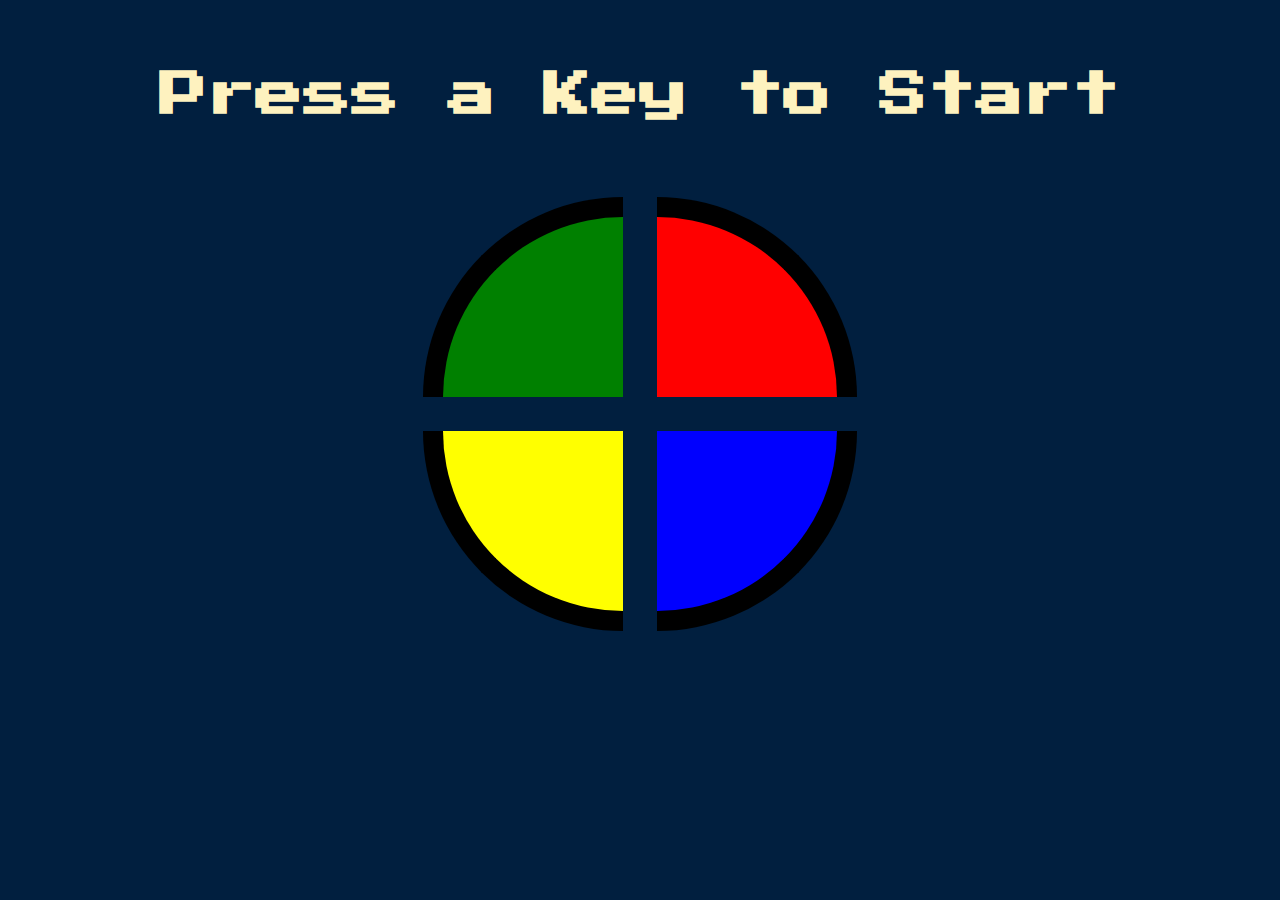
<file: index.html>
<!DOCTYPE html>
<html lang="en" dir="ltr">

<head>
  <meta charset="utf-8">
  <title>Simon</title>
  <link rel="stylesheet" href="styles.css">
  <link href="https://fonts.googleapis.com/css?family=Press+Start+2P" rel="stylesheet">
</head>

<body>
  <h1 id="level-title" class="pc">Press a Key to Start</h1>
  <h1 id="level-title" class="mobile">Tap on blue area to start.</h1>

  <div class="container">
    <div class="row">

      <div type="button" id="green" class="btn green">

      </div>

      <div type="button" id="red" class="btn red">

      </div>
    </div>

    <div class="row">

      <div type="button" id="yellow" class="btn yellow">

      </div>
      <div type="button" id="blue" class="btn blue">

      </div>

    </div>

  </div>

  <script src="https://ajax.googleapis.com/ajax/libs/jquery/3.3.1/jquery.min.js"></script>
  <script src="game.js" charset="utf-8"></script>

</body>

</html>
</file>
<file: styles.css>
body {
  text-align: center;
  background-color: #011f3f;
}

#level-title {
  font-family: "Press Start 2P", cursive;
  font-size: 3rem;
  margin: 5%;
  color: #fef2bf;
}
.pc{
  display: none;
}
.mobile{
  display: inline-block;
}
.container {
  display: block;
  width: 50%;
  margin: auto;
}

.btn {
  margin: 15px;
  display: inline-block;
  height: 200px;
  width: 200px;
  border: 1px solid black;
}

.game-over {
  background-color: red;
  opacity: 0.8;
}

.red {
  background-color: red;
  border-radius: 0 200px 0 0;
  border-width: 20px 20px 0 0;
}

.green {
  background-color: green;
  border-radius: 200px 0 0 0;
  border-width: 20px 0 0 20px;

}

.blue {
  background-color: blue;
  border-radius: 0 0 200px 0;
  border-width: 0 20px 20px 0;


}

.yellow {
  background-color: yellow;
  border-radius: 0 0 0 200px;
  border-width: 0 0 20px 20px;


}

.pressed {
  box-shadow: 0 0 20px white;
  background-color: grey;
}

#Instructions{
  height: 50%;
  width: 100%;
  padding: 20px 0 500px 0;
  background-color: aliceblue;
  opacity: 0.5;
  align-self: stretch;
  text-align: center;
}


@media only screen and (min-width: 768px){
  .btn{
    width: 180px;
    height: 180px;
  }
  .mobile{
    display: none;
  }
  .pc{
    display: inline-block;
  }

}
</file>
